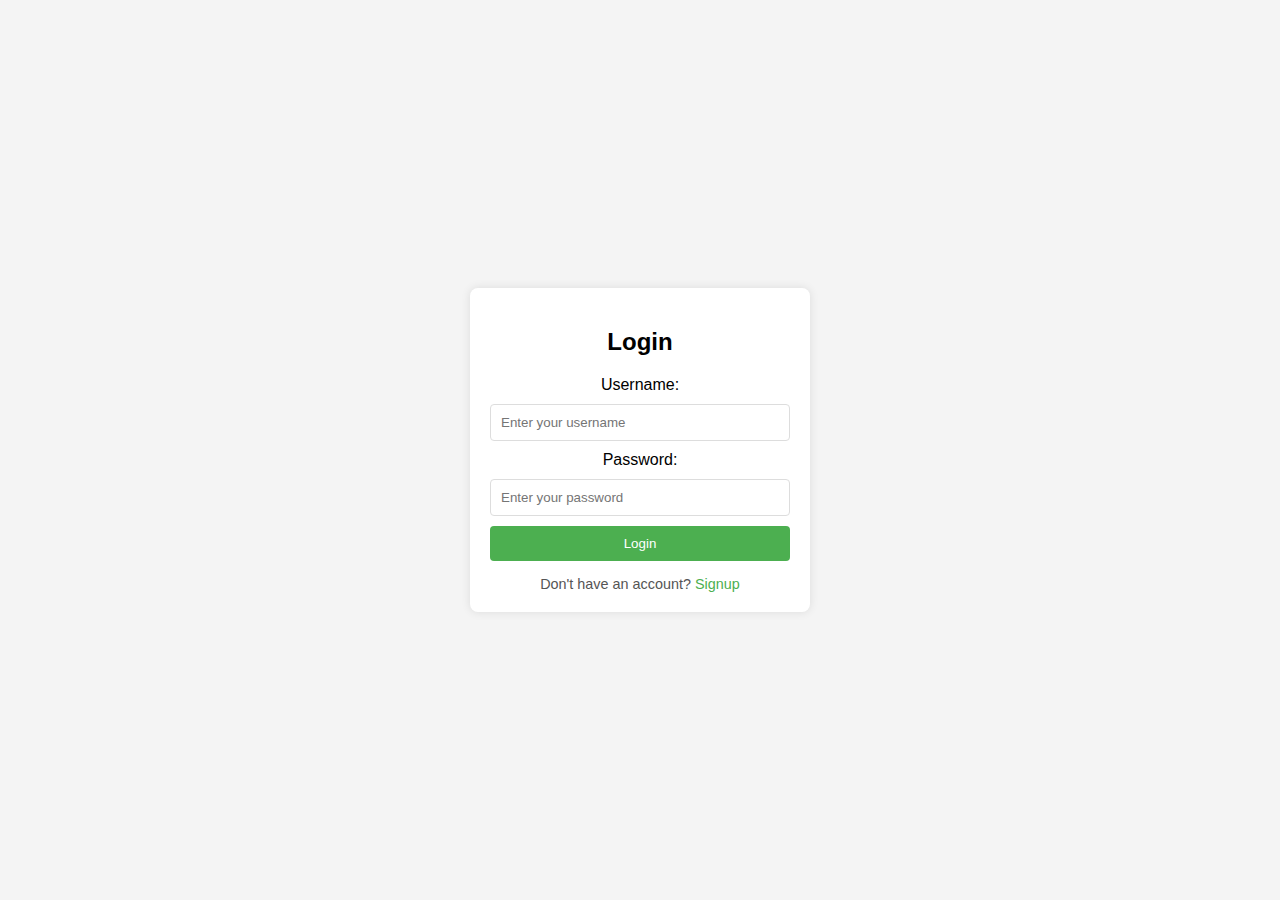
<file: login.html>
<!DOCTYPE html>
<html lang="en">
<head>
    <meta charset="UTF-8">
    <meta name="viewport" content="width=device-width, initial-scale=1.0">
    <title>Login and Signup</title>
    <style>
        body {
            font-family: Arial, sans-serif;
            background-color: #f4f4f4;
            margin: 0;
            padding: 0;
            display: flex;
            justify-content: center;
            align-items: center;
            height: 100vh;
        }
        .form-container {
            background-color: white;
            padding: 20px;
            border-radius: 8px;
            box-shadow: 0 0 10px rgba(0, 0, 0, 0.1);
            width: 300px;
            text-align: center;
        }
        .form-container h2 {
            margin-bottom: 20px;
        }
        .form-container input[type="text"],
        .form-container input[type="password"],
        .form-container input[type="email"] {
            width: 100%;
            padding: 10px;
            margin: 10px 0;
            border: 1px solid #ddd;
            border-radius: 4px;
            box-sizing: border-box;
        }
        .form-container input[type="submit"] {
            width: 100%;
            padding: 10px;
            background-color: #4CAF50;
            color: white;
            border: none;
            border-radius: 4px;
            cursor: pointer;
        }
        .form-container input[type="submit"]:hover {
            background-color: #45a049;
        }
        .form-container .toggle-link {
            margin-top: 15px;
            font-size: 0.9em;
            color: #555;
        }
        .form-container .toggle-link a {
            color: #4CAF50;
            text-decoration: none;
        }
        .form-container .toggle-link a:hover {
            text-decoration: underline;
        }
    </style>
</head>
<body>

    <div class="form-container" id="loginForm">
        <h2>Login</h2>
        <form action="file:///E:/shyam_C_programing/project/index_admin.html" method="POST">
            <!-- Replace the action URL with your actual login processing endpoint -->
            <label for="username">Username:</label>
            <input type="text" id="username" name="username" required placeholder="Enter your username">

            <label for="password">Password:</label>
            <input type="password" id="password" name="password" required placeholder="Enter your password">

            <input type="submit" value="Login">
        </form>
        <div class="toggle-link">
            Don't have an account? <a href="#" onclick="toggleForm()">Signup</a>
        </div>
    </div>

    <div class="form-container" id="signupForm" style="display: none;">
        <h2>Signup</h2>
        <form action="file:/E:/shyam_C_programing/project/login.html" method="POST">
            <!-- Replace the action URL with your actual signup processing endpoint -->
            <label for="signupUsername">Username:</label>
            <input type="text" id="signupUsername" name="signupUsername" required placeholder="Choose a username">

            <label for="signupEmail">Email:</label>
            <input type="email" id="signupEmail" name="signupEmail" required placeholder="Enter your email">

            <label for="signupPassword">Password:</label>
            <input type="password" id="signupPassword" name="signupPassword" required placeholder="Choose a password">

            <label for="confirmPassword">Confirm Password:</label>
            <input type="password" id="confirmPassword" name="confirmPassword" required placeholder="Confirm your password">

            <input type="submit" value="Signup">
        </form>
        <div class="toggle-link">
            Already have an account? <a href="#" onclick="toggleForm()">Login</a>
        </div>
    </div>

    <script>
        // Function to toggle between Login and Signup forms
        function toggleForm() {
            const loginForm = document.getElementById('loginForm');
            const signupForm = document.getElementById('signupForm');
            
            if (loginForm.style.display === "none") {
                loginForm.style.display = "block";
                signupForm.style.display = "none";
            } else {
                loginForm.style.display = "none";
                signupForm.style.display = "block";
            }
        }
    </script>

</body>
</html>
</file>
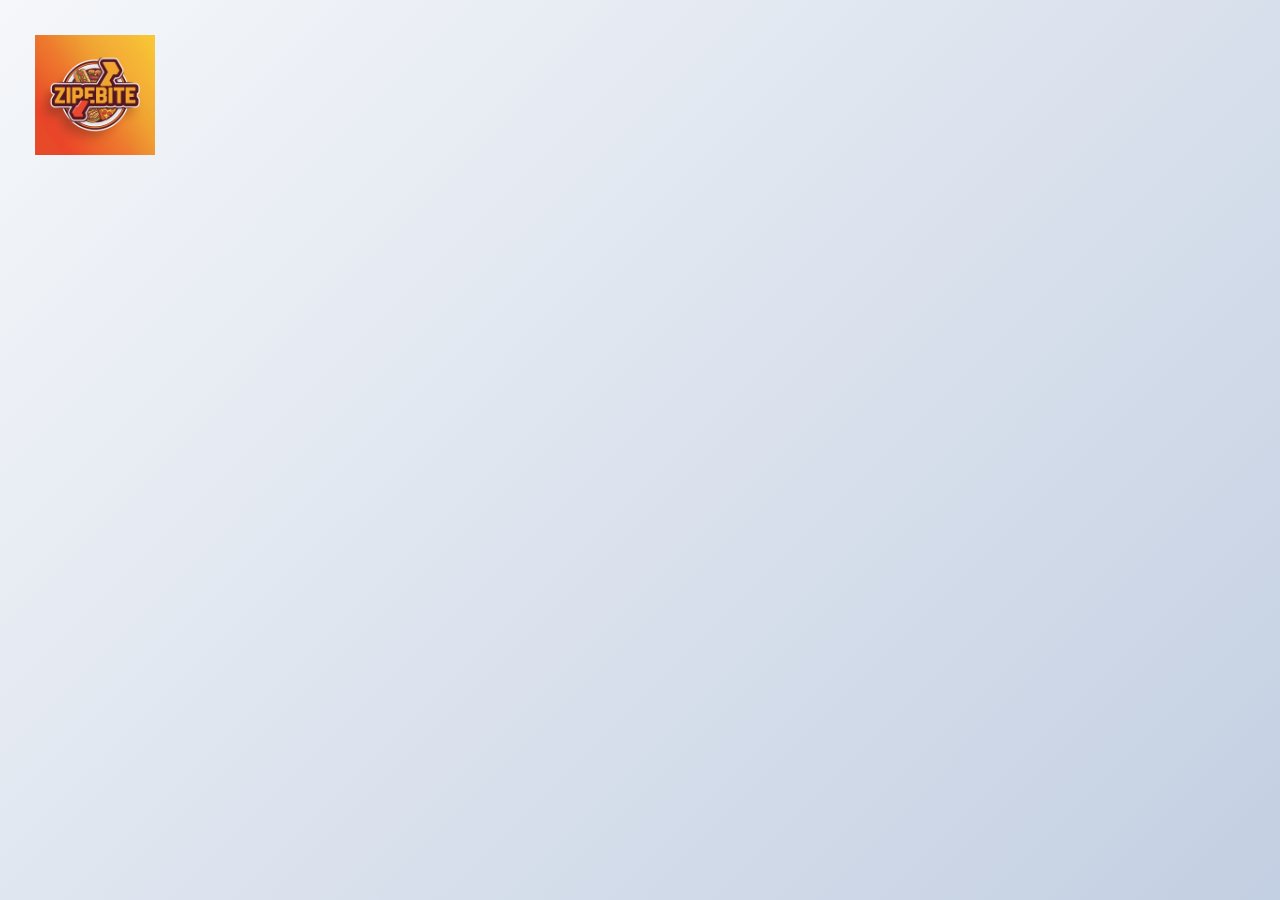
<file: logo.html>
<!DOCTYPE html>
<html lang="en">
<head>
    <meta charset="UTF-8">
    <meta name="viewport" content="width=device-width, initial-scale=1.0">
    <title>Logo on Top-Left Corner</title>
    <style>
        /* Body styling */
        body {
            margin: 0;
            padding: 0;
            font-family: Arial, sans-serif;
            background: linear-gradient(135deg, #f5f7fa, #c3cfe2); /* Subtle gradient background */
            height: 100vh;
        }

        /* Logo container */
        .logo-container {
            position: absolute;
            top: 20px;
            left: 20px;
            width: 150px;
            height: 150px;
            display: flex;
            justify-content: center;
            align-items: center;
            overflow: hidden;
            border-radius: 10px; /* Slightly rounded corners */
        }

        /* Logo content */
        .logo-container img {
            width: 80%; /* Adjust to fit within the square */
            height: auto;
        }

        .logo-container h1 {
            color: #3a3a3a;
            font-size: 20px;
            text-align: center;
        }
    </style>
</head>
<body>
    <!-- Logo Container -->
    <div class="logo-container">
        <!-- You can replace this text with an image -->
        <img src="images/new logo zipebite.webp" alt="Logo">
    </div>
</body>
</html>
</file>
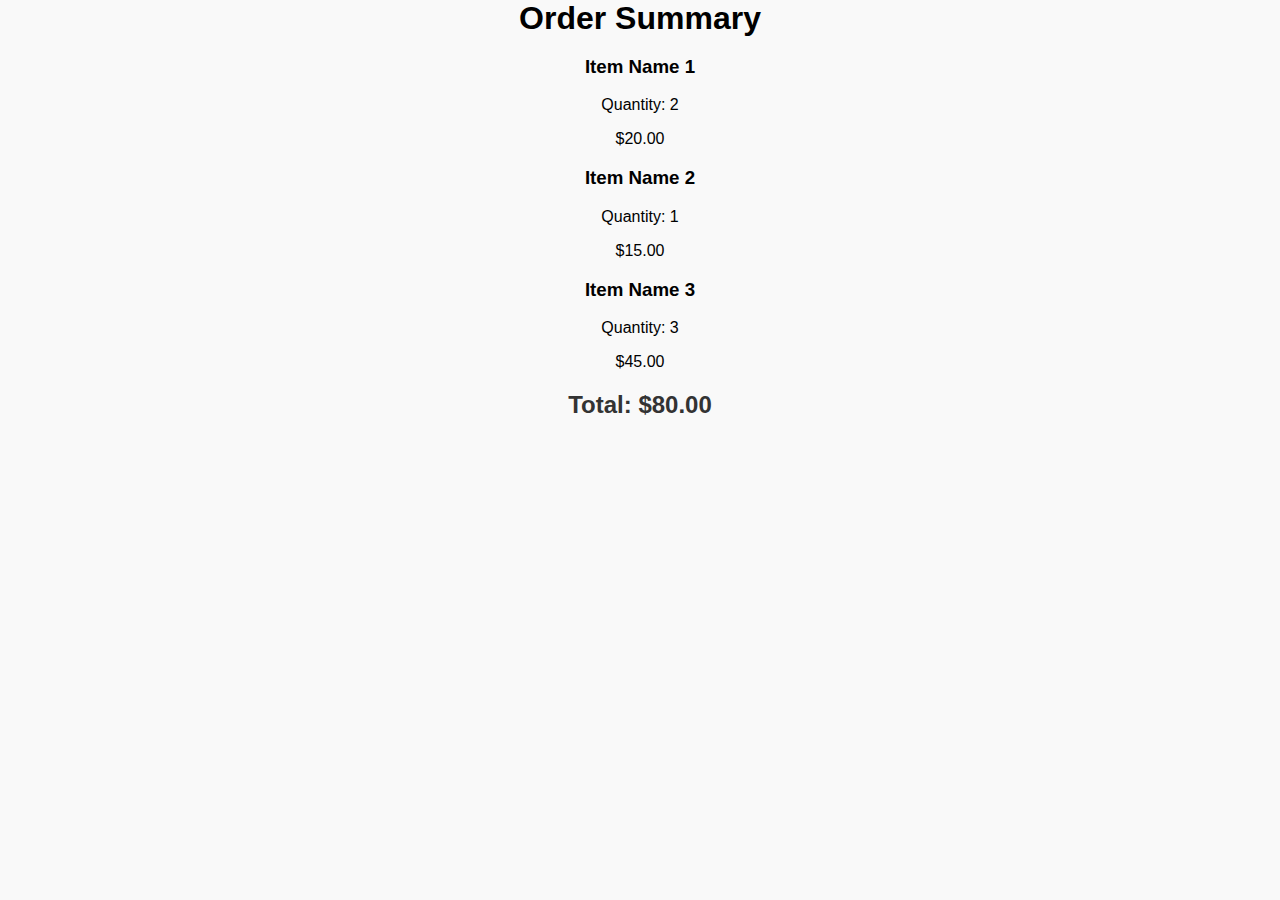
<file: new page.html>
<!DOCTYPE html>
<html lang="en">
<head>
    <meta charset="UTF-8">
    <meta name="viewport" content="width=device-width, initial-scale=1.0">
    <title>Order Summary</title>
    <link rel="stylesheet" href="styles.css">
</head>
<body>
    <div class="container">
        <h1>Order Summary</h1>
        <div class="order-list">
            <div class="order-item">
                <div class="item-details">
                    <h3>Item Name 1</h3>
                    <p>Quantity: 2</p>
                </div>
                <p class="price">$20.00</p>
            </div>
            <div class="order-item">
                <div class="item-details">
                    <h3>Item Name 2</h3>
                    <p>Quantity: 1</p>
                </div>
                <p class="price">$15.00</p>
            </div>
            <div class="order-item">
                <div class="item-details">
                    <h3>Item Name 3</h3>
                    <p>Quantity: 3</p>
                </div>
                <p class="price">$45.00</p>
            </div>
        </div>
        <div class="total">
            <h2>Total: $80.00</h2>
        </div>
    </div>
</body>
</html>
</file>
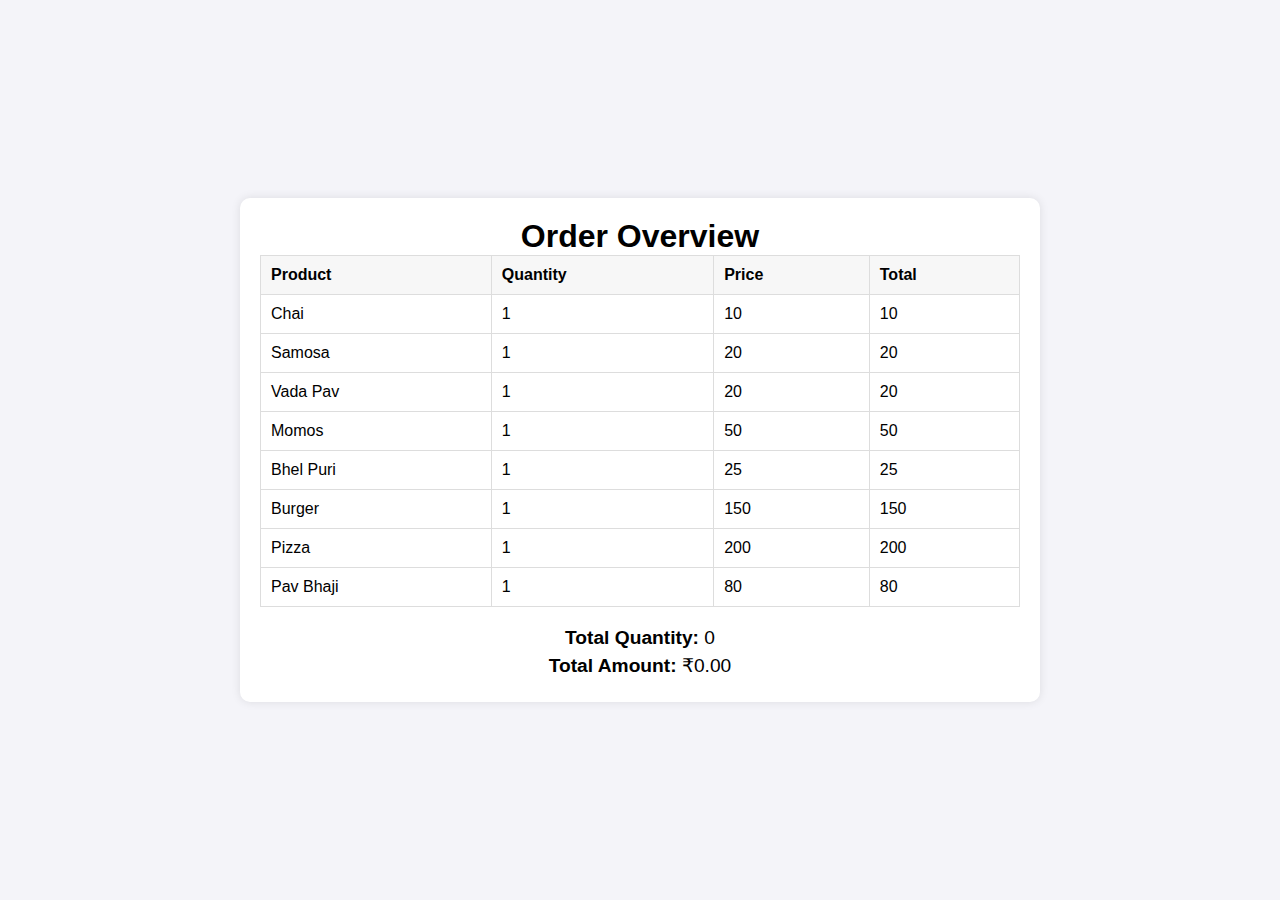
<file: overview.html>
<!DOCTYPE html>
<html lang="en">
<head>
  <meta charset="UTF-8">
  <meta name="viewport" content="width=device-width, initial-scale=1.0">
  <title>Order Overview</title>
  <link rel="stylesheet" href="overview.css">
</head>
<body>
  <div class="order-container">
    <h1>Order Overview</h1>
    <table class="order-table">
      <thead>
        <tr>
          <th>Product</th>
          <th>Quantity</th>
          <th>Price</th>
          <th>Total</th>
        </tr>
      </thead>
      <tbody id="order-items">
	  
		<tr>
      <td>Chai</td>
      <td>1</td>
      <td>10</td>
      <td>10</td>
    </tr>
	<tr>
      <td>Samosa</td>
      <td>1</td>
      <td>20</td>
      <td>20</td>
    </tr>
	<tr>
      <td>Vada Pav</td>
      <td>1</td>
      <td>20</td>
      <td>20</td>
    </tr>
	<tr>
      <td>Momos</td>
      <td>1</td>
      <td>50</td>
      <td>50</td>
    </tr>
	<tr>
      <td>Bhel Puri</td>
      <td>1</td>
      <td>25</td>
      <td>25</td>
    </tr>
	<tr>
      <td>Burger</td>
      <td>1</td>
      <td>150</td>
      <td>150</td>
    </tr>
	<tr>
      <td>Pizza</td>
      <td>1</td>
      <td>200</td>
      <td>200</td>
    </tr>
	<tr>
      <td>Pav Bhaji</td>
      <td>1</td>
      <td>80</td>
      <td>80</td>
    </tr>
        <!-- Order items will be populated here -->
      </tbody>
    </table>
    
    <div class="order-summary">
      <p><strong>Total Quantity:</strong> <span id="total-quantity">0</span></p>
      <p><strong>Total Amount:</strong> ₹<span id="total-amount">0.00</span></p>
    
    </div>
  </div>

  <script src="overview.js"></script>
</body>
</html>
</file>
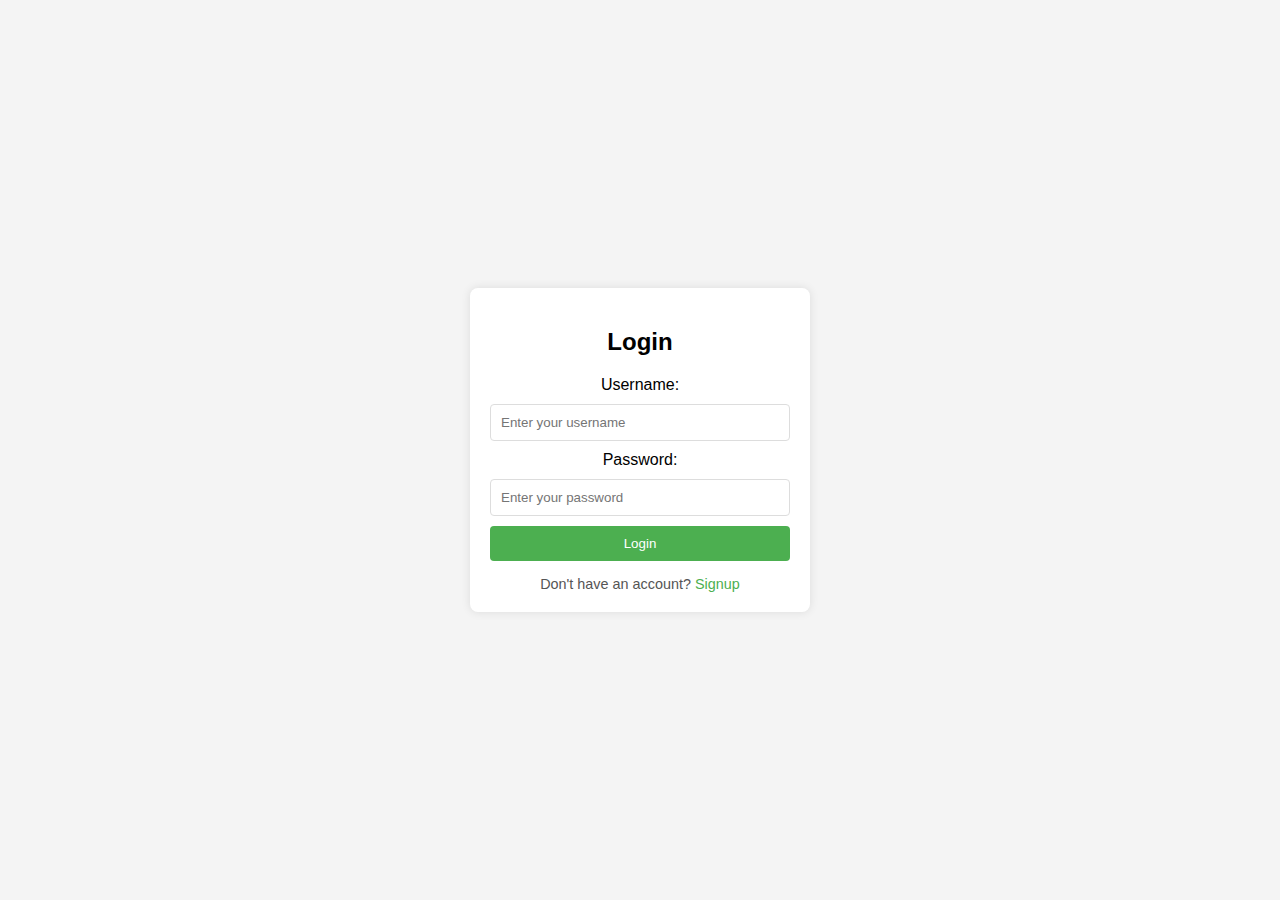
<file: Zipbyte-main/Zipbyte-main/login.html>
<!DOCTYPE html>
<html lang="en">
<head>
    <meta charset="UTF-8">
    <meta name="viewport" content="width=device-width, initial-scale=1.0">
    <title>Login and Signup</title>
    <style>
        body {
            font-family: Arial, sans-serif;
            background-color: #f4f4f4;
            margin: 0;
            padding: 0;
            display: flex;
            justify-content: center;
            align-items: center;
            height: 100vh;
        }
        .form-container {
            background-color: white;
            padding: 20px;
            border-radius: 8px;
            box-shadow: 0 0 10px rgba(0, 0, 0, 0.1);
            width: 300px;
            text-align: center;
        }
        .form-container h2 {
            margin-bottom: 20px;
        }
        .form-container input[type="text"],
        .form-container input[type="password"],
        .form-container input[type="email"] {
            width: 100%;
            padding: 10px;
            margin: 10px 0;
            border: 1px solid #ddd;
            border-radius: 4px;
            box-sizing: border-box;
        }
        .form-container input[type="submit"] {
            width: 100%;
            padding: 10px;
            background-color: #4CAF50;
            color: white;
            border: none;
            border-radius: 4px;
            cursor: pointer;
        }
        .form-container input[type="submit"]:hover {
            background-color: #45a049;
        }
        .form-container .toggle-link {
            margin-top: 15px;
            font-size: 0.9em;
            color: #555;
        }
        .form-container .toggle-link a {
            color: #4CAF50;
            text-decoration: none;
        }
        .form-container .toggle-link a:hover {
            text-decoration: underline;
        }
    </style>
</head>
<body>

    <div class="form-container" id="loginForm">
        <h2>Login</h2>
        <form action="file:///E:/shyam_C_programing/project/index_admin.html" method="POST">
            <!-- Replace the action URL with your actual login processing endpoint -->
            <label for="username">Username:</label>
            <input type="text" id="username" name="username" required placeholder="Enter your username">

            <label for="password">Password:</label>
            <input type="password" id="password" name="password" required placeholder="Enter your password">

            <input type="submit" value="Login">
        </form>
        <div class="toggle-link">
            Don't have an account? <a href="#" onclick="toggleForm()">Signup</a>
        </div>
    </div>

    <div class="form-container" id="signupForm" style="display: none;">
        <h2>Signup</h2>
        <form action="file:/E:/shyam_C_programing/project/login.html" method="POST">
            <!-- Replace the action URL with your actual signup processing endpoint -->
            <label for="signupUsername">Username:</label>
            <input type="text" id="signupUsername" name="signupUsername" required placeholder="Choose a username">

            <label for="signupEmail">Email:</label>
            <input type="email" id="signupEmail" name="signupEmail" required placeholder="Enter your email">

            <label for="signupPassword">Password:</label>
            <input type="password" id="signupPassword" name="signupPassword" required placeholder="Choose a password">

            <label for="confirmPassword">Confirm Password:</label>
            <input type="password" id="confirmPassword" name="confirmPassword" required placeholder="Confirm your password">

            <input type="submit" value="Signup">
        </form>
        <div class="toggle-link">
            Already have an account? <a href="#" onclick="toggleForm()">Login</a>
        </div>
    </div>

    <script>
        // Function to toggle between Login and Signup forms
        function toggleForm() {
            const loginForm = document.getElementById('loginForm');
            const signupForm = document.getElementById('signupForm');
            
            if (loginForm.style.display === "none") {
                loginForm.style.display = "block";
                signupForm.style.display = "none";
            } else {
                loginForm.style.display = "none";
                signupForm.style.display = "block";
            }
        }
    </script>

</body>
</html>
</file>
<file: styles.css>
.quantity-control {
  display: flex;
  align-items: center;
  font-size: 14px;
  margin-top: 10px;
}

.quantity {
  width: 30px;
  text-align: center;
  margin: 0 5px;
}

body {
  font-family: Arial, sans-serif;
  margin: 0;
  padding: 0;
  background-color: #f9f9f9;
text-align: center;
}

header {
  background-color: #ff6347;
  color: white;
  padding: 20px;
  text-align: center;
}



h1 {
  margin: 0;
text-align: center;

}

#menu {
  margin: 20px;
  padding: 20px;
  background-color: white;
  border-radius: 8px;
  box-shadow: 0 2px 4px rgba(0, 0, 0, 0.1);
}

h2 {
  text-align: center;
  color: #333;
}

ul {
  list-style-type: none;
  padding: 0;
}

li {
  display: flex;
  justify-content: space-between;
  padding: 10px;
  border-bottom: 1px solid #ddd;
}

li:last-child {
  border-bottom: none;
}


img {
  height: 120px;
  width: 120px;
  margin-left: 500px;
  margin-bottom: 20px;
}

button {
  background-color: #ff6347;
  color: white;
  border: none;
  padding: 10px;
  cursor: pointer;
  border-radius: 4px;
}

button:hover {
  background-color: #ff4500;
}

#order-details {
  margin: 20px;
  padding: 20px;
  background-color: white;
  border-radius: 8px;
  box-shadow: 0 2px 4px rgba(0, 0, 0, 0.1);
}

h3 {
text-align: center;
}

footer {
  background-color: #333;
  color: white;
  text-align: center;
  padding: 10px;
  position: fixed;
  bottom: 0;
  width: 100%;
}
</file>
<file: overview.css>
/* General reset */
* {
  margin: 0;
  padding: 0;
  box-sizing: border-box;
}

/* Body styling */
body {
  font-family: 'Arial', sans-serif;
  background-color: #f4f4f9;
  display: flex;
  justify-content: center;
  align-items: center;
  min-height: 100vh;
  padding: 20px;
}

/* Container for the order overview */
.order-container {
  background-color: #fff;
  box-shadow: 0 0 10px rgba(0, 0, 0, 0.1);
  padding: 20px;
  border-radius: 10px;
  width: 80%;
  max-width: 800px;
  text-align: center;
}

/* Table styling */
.order-table {
  width: 100%;
  margin-bottom: 20px;
  border-collapse: collapse;
}

.order-table th, .order-table td {
  padding: 10px;
  border: 1px solid #ddd;
  text-align: left;
}

.order-table th {
  background-color: #f7f7f7;
}

/* Order summary styling */
.order-summary {
  margin-top: 20px;
}

.order-summary p {
  font-size: 1.2rem;
  margin: 5px 0;
}

button {
  background-color: #4CAF50;
  color: white;
  padding: 10px 20px;
  border: none;
  border-radius: 5px;
  cursor: pointer;
  font-size: 1rem;
}

button:hover {
  background-color: #fc6f28;
}
</file>
